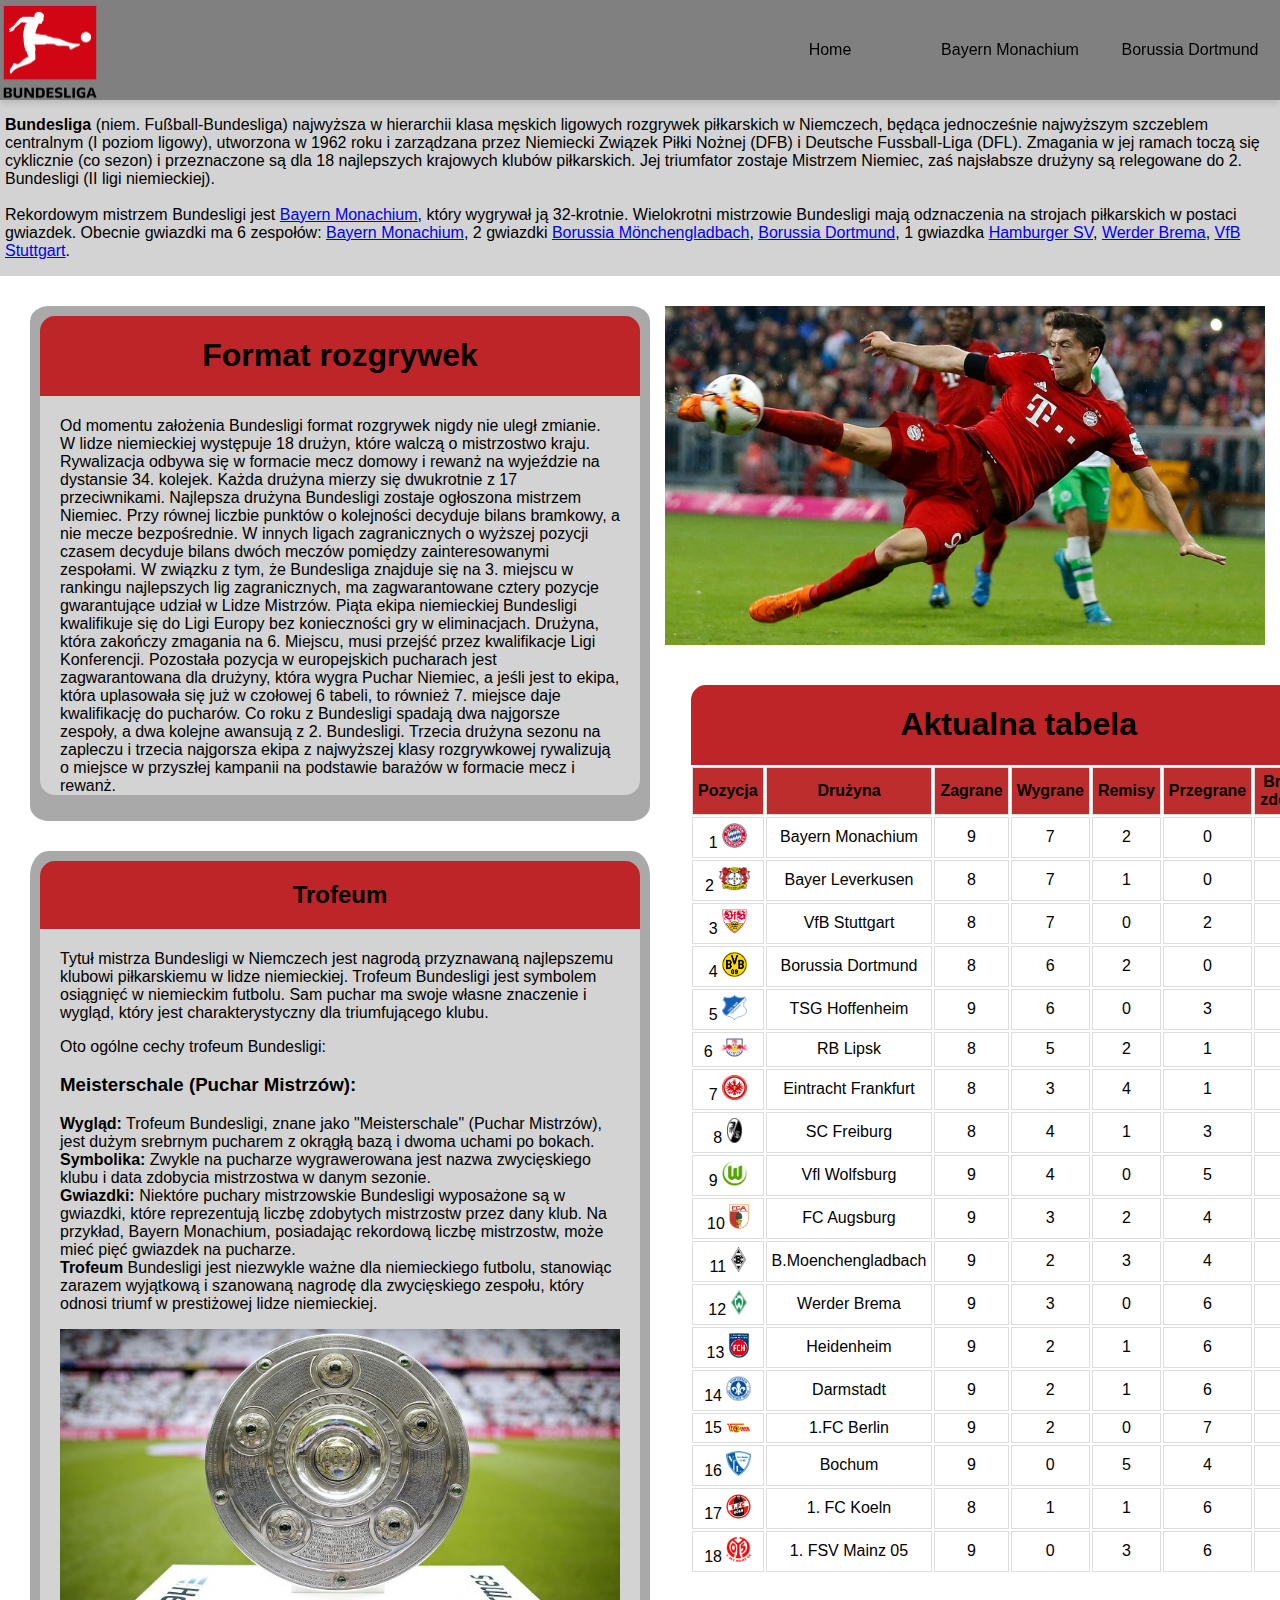
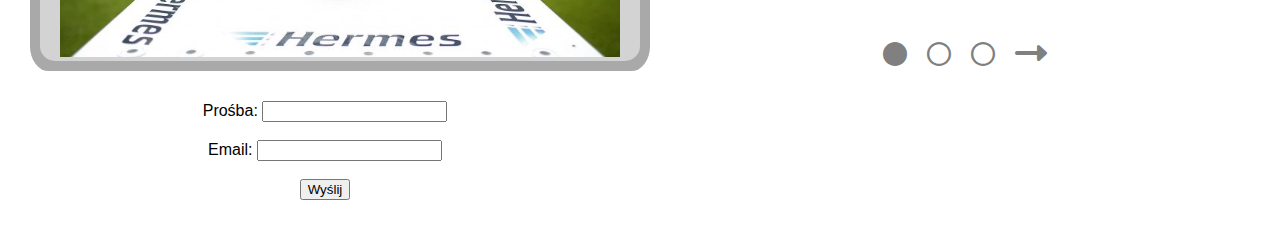
<file: index.html>
<!DOCTYPE html>
<html lang="pl">
<head>
    <title>Bundesliga</title>
    <link rel="shortcut icon" href="balcklogo.jpg" type="image/x-icon">
    <link rel="stylesheet" type="text/css" href="bundesliga.css">
    <meta charset="utf-8">
    <meta name="description" content="przed toba strona dotyczaca rozgrywek pilkarskich"/>
    <meta name="keywords" content="bundesliga, piłka nożna" />
    <link rel="stylesheet" href="https://cdnjs.cloudflare.com/ajax/libs/font-awesome/6.0.0/css/all.min.css">
</head>
<body>
    <header>
        <div id="container">
            <div id="header">
                <div id="left-section">
                    <img src="logonapis.jpg" alt="Obraz">
                </div>
                <nav>
                    <div id="right-section">
                        <section>
                            <div class="square" id="home">
                                <div class="tile" onclick="przekierujhome()">Home</div>
                            </div>
                        </section>
                        <section>
                            <div class="square" id="pageA">
                                <div class="tile" onclick="przekierujbay()">Bayern Monachium</div>
                            </div>
                        </section>
                        <section>
                            <div class="square" id="pageB">
                                <div class="tile" onclick="przekierujbor()">Borussia Dortmund</div>
                            </div>
                        </section>
                    </div>
                </nav>
            </div>
        </div>
    </header>

    <section id="upper">
        <p><b>Bundesliga</b> (niem. Fußball-Bundesliga) najwyższa w hierarchii klasa męskich ligowych rozgrywek piłkarskich w Niemczech, 
            będąca jednocześnie najwyższym szczeblem centralnym (I poziom ligowy), utworzona w 1962 roku i zarządzana przez Niemiecki Związek Piłki Nożnej (DFB) i Deutsche Fussball-Liga (DFL).
            Zmagania w jej ramach toczą się cyklicznie (co sezon) i przeznaczone są dla 18 najlepszych krajowych klubów piłkarskich. Jej triumfator zostaje Mistrzem Niemiec, zaś najsłabsze drużyny są relegowane do 2. Bundesligi (II ligi niemieckiej).
            <br><br>
            Rekordowym mistrzem Bundesligi jest <a href="https://pl.wikipedia.org/wiki/Bayern_Monachium" target="_blank">Bayern Monachium</a>, który wygrywał ją 32-krotnie. Wielokrotni mistrzowie Bundesligi mają odznaczenia na strojach piłkarskich w postaci gwiazdek.
            Obecnie gwiazdki ma 6 zespołów: 
            <a href="https://pl.wikipedia.org/wiki/Bayern_Monachium" target="_blank">Bayern Monachium</a>, 2 gwiazdki
            <a href="https://pl.wikipedia.org/wiki/Borussia_M%C3%B6nchengladbach" target="_blank"> Borussia Mönchengladbach</a>, 
            <a href="https://pl.wikipedia.org/wiki/Borussia_Dortmund" target="_blank">Borussia Dortmund</a>, 1 gwiazdka
            <a href="https://pl.wikipedia.org/wiki/Hamburger_SV" target="_blank"> Hamburger SV</a>, 
            <a href="https://pl.wikipedia.org/wiki/Werder_Brema" target="_blank">Werder Brema</a>, 
            <a href="https://pl.wikipedia.org/wiki/VfB_Stuttgart" target="_blank">VfB Stuttgart</a>.
        </p>
    </section>

    <main id="main">
        <section class="box1" id="leftside">
            <div id="content">
                <div id="opis1">
                    <h1>Format rozgrywek</h1>
                </div>
                <section id="tekst1">
                    <p>
                        Od momentu założenia Bundesligi format rozgrywek nigdy nie uległ zmianie. W lidze niemieckiej występuje 18 drużyn, które walczą o mistrzostwo kraju. 
                        Rywalizacja odbywa się w formacie mecz domowy i rewanż na wyjeździe na dystansie 34. kolejek. Każda drużyna mierzy się dwukrotnie z 17 przeciwnikami.
                        Najlepsza drużyna Bundesligi zostaje ogłoszona mistrzem Niemiec. Przy równej liczbie punktów o kolejności decyduje bilans bramkowy, a nie mecze bezpośrednie. 
                        W innych ligach zagranicznych o wyższej pozycji czasem decyduje bilans dwóch meczów pomiędzy zainteresowanymi zespołami. 
                        W związku z tym, że Bundesliga znajduje się na 3. miejscu w rankingu najlepszych lig zagranicznych, ma zagwarantowane cztery pozycje gwarantujące udział w Lidze Mistrzów. 
                        Piąta ekipa niemieckiej Bundesligi kwalifikuje się do Ligi Europy bez konieczności gry w eliminacjach. 
                        Drużyna, która zakończy zmagania na 6. Miejscu, musi przejść przez kwalifikacje Ligi Konferencji. 
                        Pozostała pozycja w europejskich pucharach jest zagwarantowana dla drużyny, która wygra Puchar Niemiec, a jeśli jest to ekipa, która uplasowała się już w czołowej 6 tabeli, to również 7. miejsce daje kwalifikację do pucharów.
                        Co roku z Bundesligi spadają dwa najgorsze zespoły, a dwa kolejne awansują z 2. Bundesligi. 
                        Trzecia drużyna sezonu na zapleczu i trzecia najgorsza ekipa z najwyższej klasy rozgrywkowej rywalizują o miejsce w przyszłej kampanii na podstawie barażów w formacie mecz i rewanż.
                    </p>
                </section>
            </div>
            <aside id="trophy">
                <div id="opis2">
                    <h2>Trofeum</h2>
                </div>
                <section id="tekst2">
                    <div id="tekst2.2">
                        <p>
                        Tytuł mistrza Bundesligi w Niemczech jest nagrodą przyznawaną najlepszemu klubowi piłkarskiemu w lidze niemieckiej. Trofeum Bundesligi jest symbolem osiągnięć w niemieckim futbolu. Sam puchar ma swoje własne znaczenie i wygląd, który jest charakterystyczny dla triumfującego klubu.
                        </p>
                        <p>
                        Oto ogólne cechy trofeum Bundesligi:
                        </p>
                            <h3><b>Meisterschale (Puchar Mistrzów):</b></h3>
                            <b>Wygląd:</b> Trofeum Bundesligi, znane jako "Meisterschale" (Puchar Mistrzów), jest dużym srebrnym pucharem z okrągłą bazą i dwoma uchami po bokach.
                            <br>
                            <b>Symbolika:</b> Zwykle na pucharze wygrawerowana jest nazwa zwycięskiego klubu i data zdobycia mistrzostwa w danym sezonie.
                            <br>
                            <b>Gwiazdki:</b> Niektóre puchary mistrzowskie Bundesligi wyposażone są w gwiazdki, które reprezentują liczbę zdobytych mistrzostw przez dany klub. Na przykład, Bayern Monachium, posiadając rekordową liczbę mistrzostw, może mieć pięć gwiazdek na pucharze.
                            <br>
                            <b>Trofeum</b> Bundesligi jest niezwykle ważne dla niemieckiego futbolu, stanowiąc zarazem wyjątkową i szanowaną nagrodę dla zwycięskiego zespołu, który odnosi triumf w prestiżowej lidze niemieckiej.
                        </p>
                    </div>
                    <img id="tarcza" src="trofeum.jpg" width="560" display="flex" alt="Zdjęcie">
                </section>
            </aside>
            <article>
                <form onsubmit="sprawdzFormularz()">
                    <label for="prośba">Prośba:</label>
                    <input type="text" id="prośba" name="prośba"><br><br>
                    <label for="email">Email:</label>
                    <input type="text" id="email" name="email"><br><br>
                    <input type="submit" value="Wyślij">
                </form>
            </article>
        </section>
        <aside id="lewa">
            <img id="lewy" src="lewy.jpg" width=600 alt="Zdjęcie">
        </aside>
        <section class="box2" id="table">
            <div id="opis3">
                <h1>Aktualna tabela</h1>
            </div>
                <table>
                    <tr>
                        <th>Pozycja</th>
                        <th>Drużyna</th>
                        <th>Zagrane</th>
                        <th>Wygrane</th>
                        <th>Remisy</th>
                        <th>Przegrane</th>
                        <th>Bramki zdobyte</th>
                        <th>Bramki stracone</th>
                        <th>Punkty</th>
                    </tr>
                    <tr>
                        <td>  1 <img id="team-logo" src="baylogo.png" width="25px" height="25px" alt="Zdjęcie">
                             </td>
                        <td>Bayern Monachium
                        </td>
                        <td>9</td>
                        <td>7</td>
                        <td>2</td>
                        <td>0</td>
                        <td>34</td>
                        <td>7</td>
                        <td>23</td>
                    </tr>
                    <tr>
                        <td>2  <img id="team-logo" src="lev.png" width=auto height="25px" alt="Zdjęcie"></td>
                        <td>Bayer Leverkusen</td>
                        <td>8</td>
                        <td>7</td>
                        <td>1</td>
                        <td>0</td>
                        <td>25</td>
                        <td>7</td>
                        <td>22</td>
                    </tr>
                    <tr>
                        <td>3  <img id="team-logo" src="stu.png" width="25px" height="25px" alt="Zdjęcie"></td>
                        <td>VfB Stuttgart</td>
                        <td>8</td>
                        <td>7</td>
                        <td>0</td>
                        <td>2</td>
                        <td>27</td>
                        <td>11</td>
                        <td>21</td>
                    </tr>
                    <tr>
                        <td>4  <img id="team-logo" src="borlogo.png" width="25px" height="25px" alt="Zdjęcie"></td>
                        <td>Borussia Dortmund</td>
                        <td>8</td>
                        <td>6</td>
                        <td>2</td>
                        <td>0</td>
                        <td>17</td>
                        <td>8</td>
                        <td>20</td>
                    </tr>
                    <tr>
                        <td>5  <img id="team-logo" src="hof.png" width="25px" height="25px" alt="Zdjęcie"></td>
                        <td>TSG Hoffenheim</td>
                        <td>9</td>
                        <td>6</td>
                        <td>0</td>
                        <td>3</td>
                        <td>20</td>
                        <td>16</td>
                        <td>18</td>
                    </tr>
                    <tr>
                        <td>6  <img id="team-logo" src="lip.png" width="35px" height=auto alt="Zdjęcie"></td>
                        <td>RB Lipsk</td>
                        <td>8</td>
                        <td>5</td>
                        <td>2</td>
                        <td>1</td>
                        <td>19</td>
                        <td>7</td>
                        <td>17</td>
                    </tr>
                    <tr>
                        <td>7  <img id="team-logo" src="frank.png" width="25px" height="25px" alt="Zdjęcie"></td>
                        <td>Eintracht Frankfurt</td>
                        <td>8</td>
                        <td>3</td>
                        <td>4</td>
                        <td>1</td>
                        <td>9</td>
                        <td>6</td>
                        <td>13</td>
                    </tr>
                    <tr>
                        <td>8  <img id="team-logo" src="frei.png" width=auto height="25px" alt="Zdjęcie"></td>
                        <td>SC Freiburg</td>
                        <td>8</td>
                        <td>4</td>
                        <td>1</td>
                        <td>3</td>
                        <td>9</td>
                        <td>14</td>
                        <td>13</td>
                    </tr>
                    <tr>
                        <td>9  <img id="team-logo" src="wolf.png" width="25px" height="25px" alt="Zdjęcie"></td>
                        <td>Vfl Wolfsburg</td>
                        <td>9</td>
                        <td>4</td>
                        <td>0</td>
                        <td>5</td>
                        <td>13</td>
                        <td>14</td>
                        <td>12</td>
                    </tr>
                    <tr>
                        <td>10  <img id="team-logo" src="aus.png" width=auto height="25px" alt="Zdjęcie"></td>
                        <td>FC Augsburg</td>
                        <td>9</td>
                        <td>3</td>
                        <td>2</td>
                        <td>4</td>
                        <td>18</td>
                        <td>21</td>
                        <td>11</td>
                    </tr>
                    <tr>
                        <td>11  <img id="team-logo" src="glalogo.png" width=auto height="25px" alt="Zdjęcie"></td>
                        <td>B.Moenchengladbach</td>
                        <td>9</td>
                        <td>2</td>
                        <td>3</td>
                        <td>4</td>
                        <td>16</td>
                        <td>20</td>
                        <td>9</td>
                    </tr>
                    <tr>
                        <td>12  <img id="team-logo" src="wer.png" width=auto height="25px" alt="Zdjęcie"></td>
                        <td>Werder Brema</td>
                        <td>9</td>
                        <td>3</td>
                        <td>0</td>
                        <td>6</td>
                        <td>14</td>
                        <td>18</td>
                        <td>9</td>
                    </tr>
                    <tr>
                        <td>13  <img id="team-logo" src="heid.png" width=auto height="25px" alt="Zdjęcie"></td>
                        <td>Heidenheim</td>
                        <td>9</td>
                        <td>2</td>
                        <td>1</td>
                        <td>6</td>
                        <td>13</td>
                        <td>22</td>
                        <td>7</td>
                    </tr>
                    <tr>
                        <td>14  <img id="team-logo" src="darms.png" width="25px" height="25px" alt="Zdjęcie"></td>
                        <td>Darmstadt</td>
                        <td>9</td>
                        <td>2</td>
                        <td>1</td>
                        <td>6</td>
                        <td>13</td>
                        <td>30</td>
                        <td>7</td>
                    </tr>
                    <tr>
                        <td>15  <img id="team-logo" src="unio.png" width="25px" height=auto alt="Zdjęcie"></td>
                        <td>1.FC Berlin</td>
                        <td>9</td>
                        <td>2</td>
                        <td>0</td>
                        <td>7</td>
                        <td>11</td>
                        <td>19</td>
                        <td>6</td>
                    </tr>
                    <tr>
                        <td>16  <img id="team-logo" src="boch.png" width="25px" height="25px" alt="Zdjęcie"></td>
                        <td>Bochum</td>
                        <td>9</td>
                        <td>0</td>
                        <td>5</td>
                        <td>4</td>
                        <td>8</td>
                        <td>23</td>
                        <td>5</td>
                    </tr>
                    <tr>
                        <td>17  <img id="team-logo" src="koln.png" width="25px" height="25px" alt="Zdjęcie"></td>
                        <td>1. FC Koeln</td>
                        <td>8</td>
                        <td>1</td>
                        <td>1</td>
                        <td>6</td>
                        <td>7</td>
                        <td>15</td>
                        <td>4</td>
                    </tr>
                    <tr>
                        <td>18  <img id="team-logo" src="mainz.png" width=auto height="25px" alt="Zdjęcie"></td>
                        <td>1. FSV Mainz 05</td>
                        <td>9</td>
                        <td>0</td>
                        <td>3</td>
                        <td>6</td>
                        <td>9</td>
                        <td>24</td>
                        <td>3</td>
                    </tr>
                </table>
        </section>
    </main>

    <footer>
        <i class="fa-solid fa-circle fa-xl" style="color: gray "></i>
        <span style="margin: 0 10px;">
        </span>
        <i class="fa-regular fa-circle fa-xl" style="color: gray;"></i>
        <span style="margin: 0 10px;">
        </span>
        <i class="fa-regular fa-circle fa-xl" style="color: gray;"></i>
        <span style="margin: 0 10px;">
        </span>
        <a href="bayern.html">
            <i class="fa-solid fa-right-long fa-2xl" style="color: gray;"></i>
        </a>
    </footer>
    <script src="bundesliga.js"></script>
</body>
</html>
</file>
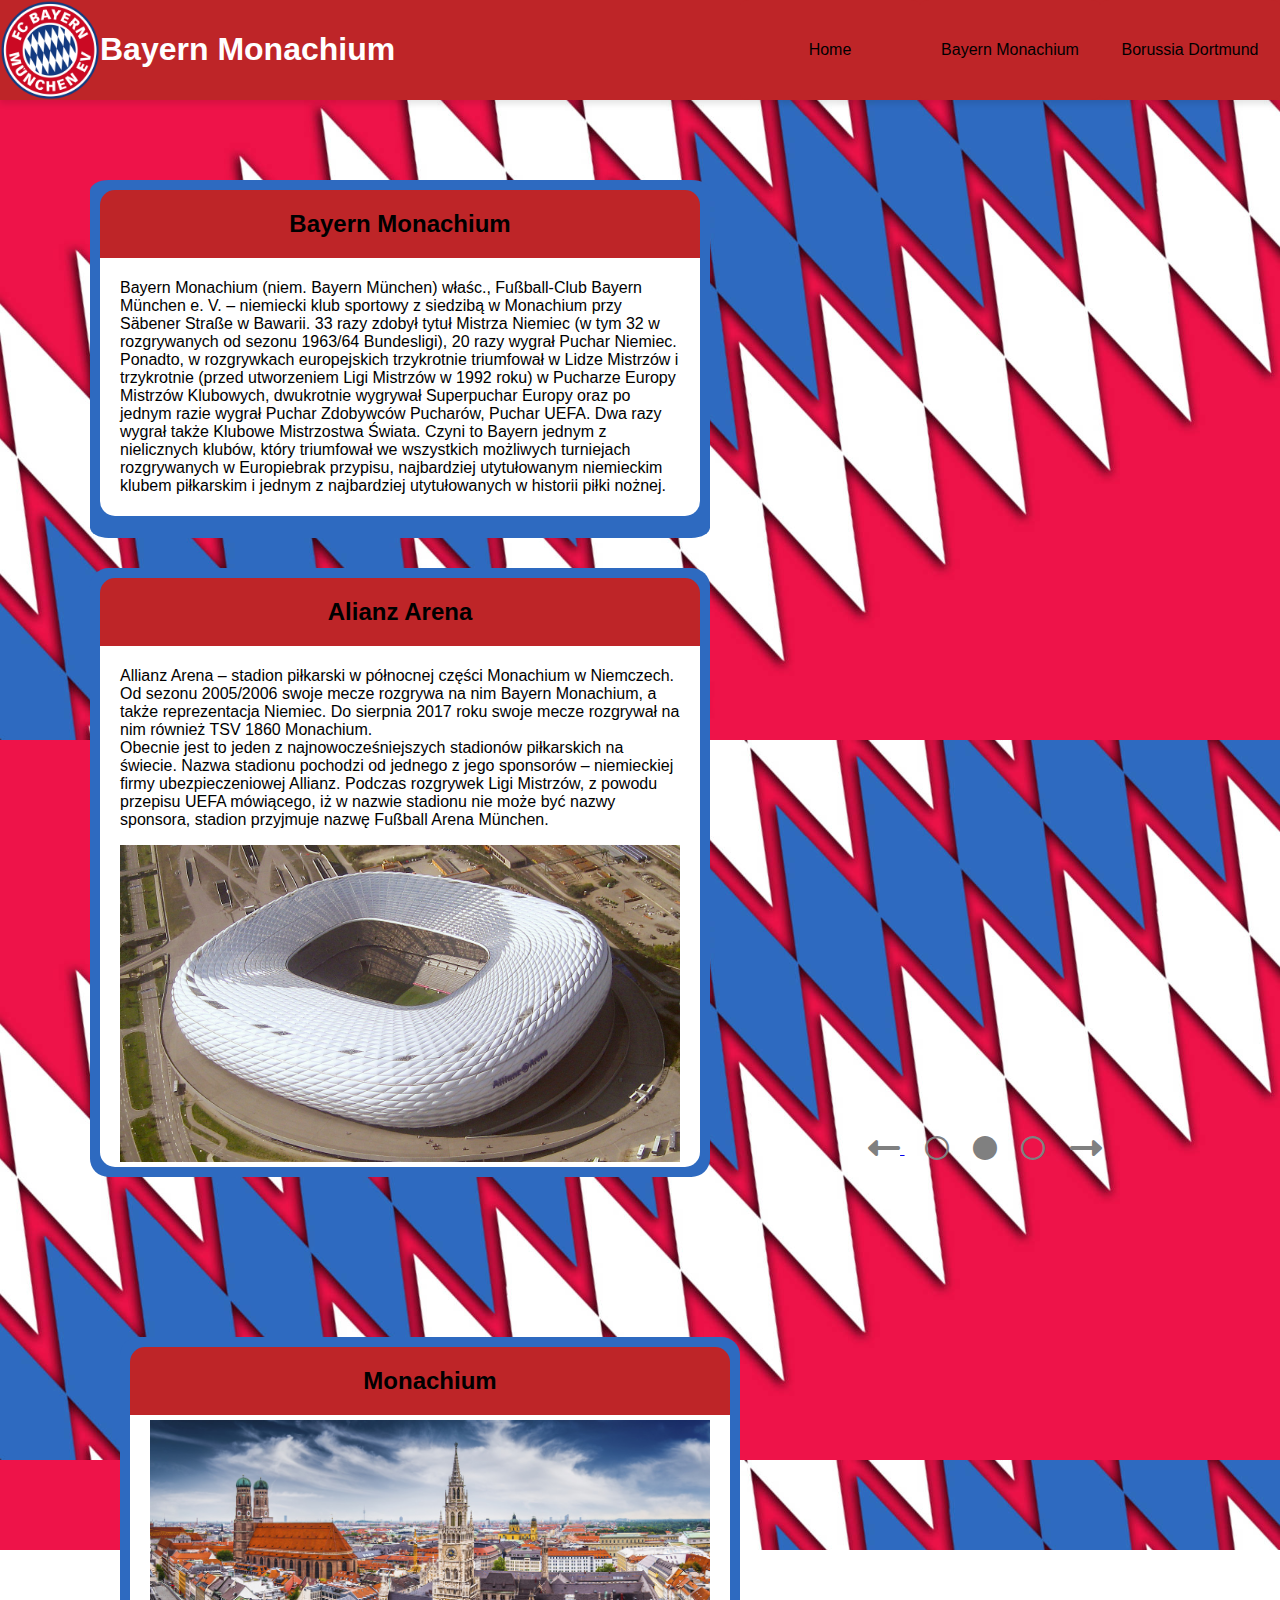
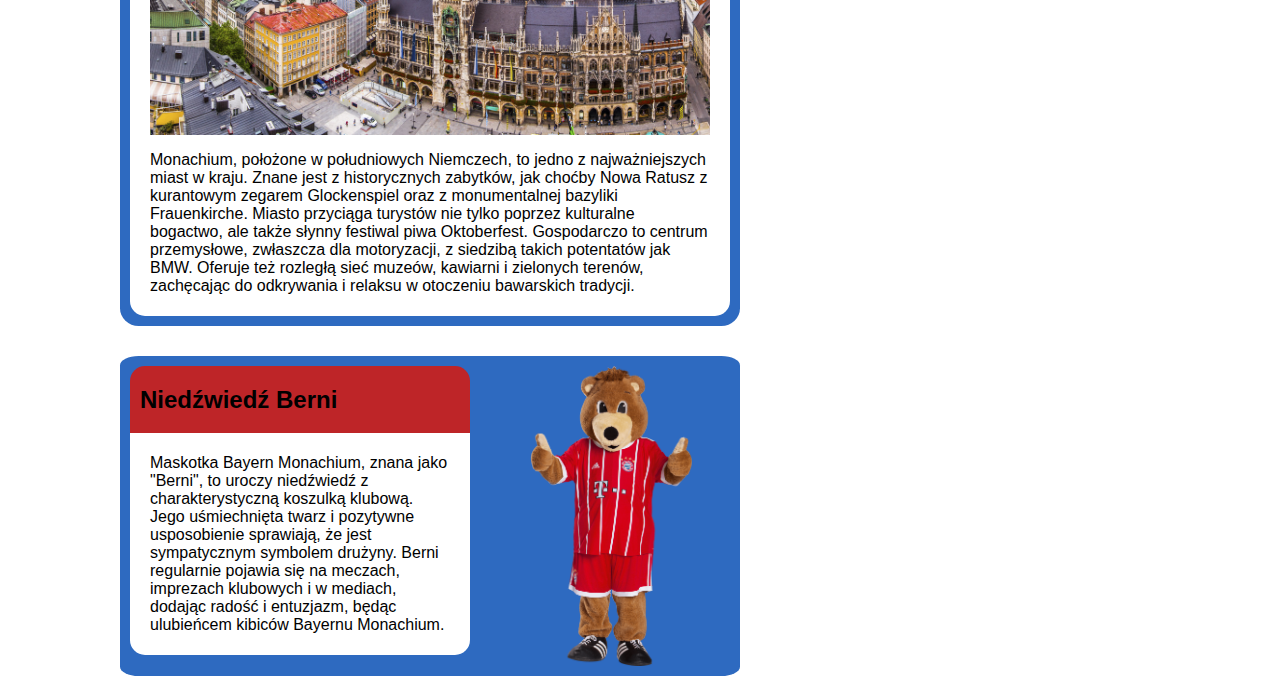
<file: bayern.html>
<html lang="pl">

<head>
    <title>Bundesliga-Bayern</title>
    <link rel="shortcut icon" href="balcklogo.jpg" type="image/x-icon">
    <link rel="stylesheet" type="text/css" href="bayern.css">
    <meta charset="utf-8">
    <meta name="description" content="przed toba strona dotyczaca rozgrywek pilkarskich"/>
    <meta name="keywords" content="bundesliga, piłka nożna, bayern" />
    <link rel="stylesheet" href="https://cdnjs.cloudflare.com/ajax/libs/font-awesome/6.0.0/css/all.min.css">
</head>

<body>
    <header>
        <div id="container">
            <div id="header">
                <div id="left-section">
                    <img src="baylogo.png" alt="Obraz">
                </div>
                <div id="tekst0">
                    <h1>Bayern Monachium</h1>
                </div>
                <div id="right-section">
                    <nav>
                        <div class="square" id="home">
                            <div class="tile" onclick="przekierujhome()">Home</div>
                        </div>
                        <div class="square" id="pageA">
                            <div class="tile" onclick="przekierujbay()">Bayern Monachium</div>
                        </div>
                        <div class="square" id="pageB">
                            <div class="tile" onclick="przekierujbor()">Borussia Dortmund</div>
                        </div>
                    </nav>
                </div>
            </div>
        </div>
    </header>
        
    <section id="main">
        <section class="box1">
            <article id="club">
                <div id="opis1">
                    <h2>Bayern Monachium</h2>
                </div>
                <section id="tekst1">
                    <p>
                        Bayern Monachium (niem. Bayern München) właśc., Fußball-Club Bayern München e. V. – niemiecki klub sportowy z siedzibą w Monachium przy Säbener Straße w Bawarii.
                        33 razy zdobył tytuł Mistrza Niemiec (w tym 32 w rozgrywanych od sezonu 1963/64 Bundesligi), 20 razy wygrał Puchar Niemiec.
                        Ponadto, w rozgrywkach europejskich trzykrotnie triumfował w Lidze Mistrzów i trzykrotnie (przed utworzeniem Ligi Mistrzów w 1992 roku) w Pucharze Europy Mistrzów Klubowych, dwukrotnie wygrywał Superpuchar Europy oraz po jednym razie wygrał Puchar Zdobywców Pucharów, Puchar UEFA. 
                        Dwa razy wygrał także Klubowe Mistrzostwa Świata. Czyni to Bayern jednym z nielicznych klubów, który triumfował we wszystkich możliwych turniejach rozgrywanych w Europiebrak przypisu, najbardziej utytułowanym niemieckim klubem piłkarskim i jednym z najbardziej utytułowanych w historii piłki nożnej.
                    </p>
                </section>
            </article>
            <aside id="stadium">
                <div id="opis2">
                    <h2>Alianz Arena</h2>
                </div>
                <section id="tekst2">
                    <div id="tekst2.2">
                        <p>
                            Allianz Arena – stadion piłkarski w północnej części Monachium w Niemczech. 
                            Od sezonu 2005/2006 swoje mecze rozgrywa na nim Bayern Monachium, a także reprezentacja Niemiec. 
                            Do sierpnia 2017 roku swoje mecze rozgrywał na nim również TSV 1860 Monachium.
                            <br>
                            Obecnie jest to jeden z najnowocześniejszych stadionów piłkarskich na świecie. 
                            Nazwa stadionu pochodzi od jednego z jego sponsorów – niemieckiej firmy ubezpieczeniowej Allianz. 
                            Podczas rozgrywek Ligi Mistrzów, z powodu przepisu UEFA mówiącego, iż w nazwie stadionu nie może być nazwy sponsora, stadion przyjmuje nazwę Fußball Arena München.
                        </p>
                    </div>
                    <img id="stadion" src="alianz.jpg" width="560" display="none" alt="Zdjęcie">

                </section>
            </aside>
        </section>
        <article class="box2">
            <section id="city">
                <div id="opis3">
                    <h2>Monachium</h2>
                </div>
                <section id="tekst3">
                    <img id="miasto" src="mona.jpeg" width="560" display="flex" alt="Zdjęcie">

                    <p>
                        Monachium, położone w południowych Niemczech, to jedno z najważniejszych miast w kraju. 
                        Znane jest z historycznych zabytków, jak choćby Nowa Ratusz z kurantowym zegarem Glockenspiel oraz z monumentalnej bazyliki Frauenkirche. 
                        Miasto przyciąga turystów nie tylko poprzez kulturalne bogactwo, ale także słynny festiwal piwa Oktoberfest. 
                        Gospodarczo to centrum przemysłowe, zwłaszcza dla motoryzacji, z siedzibą takich potentatów jak BMW. 
                        Oferuje też rozległą sieć muzeów, kawiarni i zielonych terenów, zachęcając do odkrywania i relaksu w otoczeniu bawarskich tradycji.
                    </p>
                </section>
            </section>
            <section id="mis">
                <aside id="maskotka">
                    <div class="mis1" id="boks">
                        <div id="opis4">
                            <h2>Niedźwiedź Berni</h2>
                        </div>
                        <section id="tekst4">

                            <p>Maskotka Bayern Monachium, znana jako "Berni", to uroczy niedźwiedź z charakterystyczną koszulką klubową. 
                                Jego uśmiechnięta twarz i pozytywne usposobienie sprawiają, że jest sympatycznym symbolem drużyny. 
                                Berni regularnie pojawia się na meczach, imprezach klubowych i w mediach, dodając radość i entuzjazm, będąc ulubieńcem kibiców Bayernu Monachium.

                            </p>
                        </section>
                    </div>
                    <div class="mis2" id="berni">
                        <img id="mis" src="mis.png" width="auto" height="300px" alt="Zdjęcie">
                    </div>
                </aside>
            </section>
        </article>
        <footer>
            <a href="index.html">
                <i class="fa-solid fa-left-long fa-2xl" style="color: gray;"></i>
            </a>
            <span style="margin: 0 10px;"></span>
            <i class="fa-regular fa-circle fa-xl" style="color: gray;"></i>
            <span style="margin: 0 10px;"></span>
            <i class="fa-solid fa-circle fa-xl" style="color: gray "></i>
            <span style="margin: 0 10px;"></span>
            <i class="fa-regular fa-circle fa-xl" style="color: gray;"></i>
            <span style="margin: 0 10px;"></span>
            <a href="borussia.html">
                <i class="fa-solid fa-right-long fa-2xl" style="color: gray;"></i>
            </a>
        </footer>
    </section>
    <script src="bayern.js"></script>
</body>
</html>
</file>
<file: bundesliga.css>
body {
    font-family: Arial, sans-serif;
    margin: 0;
    padding: 0;
}
#container
{
    width: 1536px;
    margin-left:auto;
    margin-right: auto;
}
#header{
    position:fixed;
    top: 0;
    left: 0;
    width: 100%;
    z-index: 999;
    box-shadow: 0 4px 6px rgba(0, 0, 0, 0.1);
    float:left;
    background-color: gray;
    color:black;
    text-align: left;
    height:auto;
}
#left-section {
    float:left;
    width: 100px;
    height: 100px;
    overflow: hidden;
}

#left-section img {
    top:0;
    left:0;
    float: left;
    width: 100%;
    height: auto;
    display: block;
    opacity: 1;
}
#right-section{
    position:fixed;
    top: 0;
    right: 0;
    float:left;
    width:540px;
}
.tile {
    color:black;
    justify-content: center;
    align-items: center;
    display: flex;
    width: 180px;
    height: 100px;
    cursor: pointer;
    text-align: center;
    float: inline-start
}
.square{
    float:left;
    margin: auto;
    background-color: gray;
    border-radius: 5%;
}

#upper{
    display: flex;
    padding-top: 100px;
    padding-left: 5px;
    background-color: lightgray;
}
#main{
    margin-top: 30px;
    display: block;
}

#opis1{
    display: flex;
    justify-content: center;
    align-items: center;
    background-color: #Be2528;
    border-top-left-radius: 15px;
    border-top-right-radius: 15px;
    border-bottom-left-radius: 0;
    border-bottom-right-radius: 0;
}
#tekst1{
    background-color: lightgray;
    padding-left: 20px;
    padding-right: 20px;
    padding-top: 5px;
    border-top-left-radius: 0px;
    border-top-right-radius: 0px;
    border-bottom-left-radius: 15px;
    border-bottom-right-radius: 15px;
}
#content{
    display: block;
    margin-left: 30px;
    width: 600px;
    height: auto;
    padding: 10px;
    background-color: darkgray;
    border-radius: 3%;

}
#trophy{
    display: block;
    margin-top: 30px;
    margin-left: 30px;
    width: 600px;
    height: auto;
    padding: 10px;
    background-color: darkgray;
    border-radius: 3%;

}
#opis2{
    display: flex;
    justify-content: center;
    align-items: center;
    background-color: #Be2528;
    border-top-left-radius: 15px;
    border-top-right-radius: 15px;
    border-bottom-left-radius: 0;
    border-bottom-right-radius: 0;
}
#tekst2{
    width: 100 px;
    background-color: lightgray;
    padding-left: 20px;
    padding-right: 20px;
    padding-top: 5px;
    border-top-left-radius: 0px;
    border-top-right-radius: 0px;
    border-bottom-left-radius: 15px;
    border-bottom-right-radius: 15px;
    height: auto;

}
form{
    margin: 30px;
    text-align: center;
}
#table {
    margin-left:  40px;
    margin-top: 40px;
    border-collapse: collapse;
    width: 40%;

}

th, td {
    border: 1px solid #dddddd;
    text-align: center;
    padding: 5px;
}

th {
    background-color: #bd2d2d;
}

.team-logo {
    width: 50px;
    height: 50px;
}
.box1 ,.box2{
    float: left;
}

#opis3{
    display: flex;
    justify-content: center;
    align-items: center;
    background-color: #Be2528;
    border-top-left-radius: 15px;
    border-top-right-radius: 15px;
    border-bottom-left-radius: 0;
    border-bottom-right-radius: 0;
    width: 128%;
    margin-left: 1px;
}
#lewa{
    display: flex;
    justify-content: center;
    align-items: center;



}
footer{
    display: flex;
    justify-content: center;
    align-items: center;
    margin-top: 1000px;

}
#section{
    background-color: green;
}




@media only screen and (max-width: 768px) {
    body {
        font-size: 14px;
    }
    #container {
        width: 90%;
        margin: 0 auto;
    }
    #header {
        width: 100%;
    }
    #left-section {
        width: 80px;
        height: 80px;
    }
    #right-section {
        width: calc(100% - 80px);
    }
    .tile {
        width: 120px;
        height: 70px;
    }
    #content, #trophy {
        width: 90%;
    }
    #main {
        margin-top: 20px;
    }
    #table {
        margin-left: 20px;
        width: 100%;
    }
    th, td {
        font-size: 12px;
    }
    #leftside{
        float: left;
        width: 60%;
    }
    #lewy {
        width: 100%;
        height: auto;
    }
    #lewa{
    clear: both;
    margin-top: 20px;
    text-align: center;
    }
}




@media only screen and (max-width: 480px) {
    body {
        font-size: 12px;
    }
    #left-section {
        display: none;
    }
    #right-section {
        width: 100%;
    }
    .tile {
        width: 100%;
    }
    #content, #trophy {
        width: 100%;
    }
    #table {
        margin: 10px;
        width: 100%;
    }
    th, td {
        font-size: 10px;
    }
    #lewa{
        display: flex;
    }
}
</file>
<file: bayern.css>
body {
    margin: 0;
    padding: 0;
    display: flex;
    flex-direction: column;
    min-height: 100vh;
    margin: 0;
    font-family: Arial, sans-serif;
}
#container
{
    width: 1536px;
    margin: 0 auto;
    width: 1536px;
    margin-left:auto;
    margin-right: auto;
}
#header{
    position:fixed;
    top: 0;
    left: 0;
    width: 100%;
    z-index: 999;
    box-shadow: 0 4px 6px rgba(0, 0, 0, 0.1);
    float:left;
    color:black;
    background-color: #Be2528;
    text-align: left;
    width: 100%;
}
#home{
    background-color: #Be2528;
}
#pageA{
    background-color: #Be2528;
    
}
#pageB{
    background-color: #Be2528;
    
}
#tekst0{
    padding-top: 10px;
    padding-bottom: 20px;
    justify-content: center;
    align-items: center;
    color:white;
    background-color:#Be2528;
    height: 70px;
}
#left-section {
    float:left;
    width: 100px;
    height: 100px;
    overflow: hidden;
}

#left-section img {
    top:0;
    left:0;
    float: left;
    width: 100%;
    height: auto;
    display: block;
    opacity: 1;
    background-color: #Be2528;
}
#right-section{
    position: absolute;
    top: 0;
    right: 0;
    float:left;
    background-color: #Be2528;

}
.tile {
    color:black;
    display: flex;
    justify-content: center;
    align-items: center;
    display: flex;
    width: 180px;
    height: 100px;
    cursor: pointer;
    text-align: center;
}
.square{
    float:left;
    margin: auto;
    border-radius: 5%;

}


#upper{
    display: flex;
    padding-top: 100px;
    padding-left: 5px;
    background-color: lightgray;
}
#main{
    float: left;
    margin-top: 20px;
    position: absolute;
    top: 0;
    left: 0;
    width: 100%;
    height: 170%;
    z-index: -1;
    background-image: url('pat.jpg');
    background-color: rgba(255, 255, 255, 0.1);
    background-size: contain;
}

section{
    margin: 0px;
    padding: 0px;
}
#club{
    display: block;
    margin-top: 160px;
    margin-left: 90px;
    width: 600px;
    height: 338px;
    padding: 10px;
    background-color: rgb(46,106,192);
    border-radius: 3%;
}
#opis1{
    display: flex;
    justify-content: center;
    align-items: center;
    background-color: #Be2528;
    border-top-left-radius: 15px;
    border-top-right-radius: 15px;
    border-bottom-left-radius: 0px;
    border-bottom-right-radius: 0px;
}
#tekst1{
    width: 100 px;
    background-color: white;
    padding-left: 20px;
    padding-right: 20px;
    padding-top: 5px;
    padding-bottom: 5px;
    border-top-left-radius: 0px;
    border-top-right-radius: 0px;
    border-bottom-left-radius: 15px;
    border-bottom-right-radius: 15px;
    height: auto;
}
#stadium{
    display: block;
    margin-top: 30px;
    margin-left: 90px;
    width: 600px;
    height: auto;
    padding: 10px;
    background-color: rgb(46,106,192);
    border-radius: 3%;
}
#opis2{
    display: flex;
    justify-content: center;
    align-items: center;
    background-color: #Be2528;
    border-top-left-radius: 15px;
    border-top-right-radius: 15px;
    border-bottom-left-radius: 0;
    border-bottom-right-radius: 0;
}
#tekst2{
    width: 100 px;
    background-color: white;
    padding-left: 20px;
    padding-right: 20px;
    padding-top: 5px;
    padding-bottom: 5px;
    border-top-left-radius: 0px;
    border-top-right-radius: 0px;
    border-bottom-left-radius: 15px;
    border-bottom-right-radius: 15px;
    height: auto;
}
.box1 ,.box2{
    float: left;
}

article{
    margin-top: 130px;
    justify-content: center;
    align-items: center;
}
#city{
    display: block;
    margin-top: 30px;
    margin-left: 120px;
    width: 600px;
    height: auto;
    padding: 10px;
    background-color: rgb(46,106,192);
    border-radius: 3%;
}
#opis3{
    display: flex;
    justify-content: center;
    align-items: center;
    background-color: #Be2528;
    border-top-left-radius: 15px;
    border-top-right-radius: 15px;
    border-bottom-left-radius: 0;
    border-bottom-right-radius: 0;
}
#tekst3{
    width: 100 px;
    background-color: white;
    padding-left: 20px;
    padding-right: 20px;
    padding-top: 5px;
    padding-bottom: 5px;

    border-top-left-radius: 0px;
    border-top-right-radius: 0px;
    border-bottom-left-radius: 15px;
    border-bottom-right-radius: 15px;
    height: auto;
}
#maskotka{
    display: block;
    width: 600px;
    padding: 10px;
    border-radius: 3%;
    height: auto;
    z-index: -1;
    top: 0;
    left: 0;
    position: relative;
    margin-top: 30px;
    margin-left: 120px;
    background-color: rgb(46, 106, 192);
    border-radius: 3%;
    height: auto;
    overflow: hidden;
}
#opis4{
    padding-left: 10px;
    display: flex;
    justify-content: left;
    align-items: center;
    background-color: #Be2528;
    border-top-left-radius: 15px;
    border-top-right-radius: 15px;
    border-bottom-left-radius: 0;
    border-bottom-right-radius: 0;
    width: 330px;
}
#tekst4{
    display: flex;
    width: 300px;
    background-color: white;
    padding-left: 20px;
    padding-right: 20px;
    padding-top: 5px;
    padding-bottom: 5px;
    border-top-left-radius: 0px;
    border-top-right-radius: 0px;
    border-bottom-left-radius: 15px;
    border-bottom-right-radius: 15px;
    height: auto;
}
.mis1 , .mis2{
    float: left;
}
.mis2{
padding-left: 60px;
}
footer {
    display: block;
    text-align: center;
    padding: 20px;
    margin-top: 1100px;

}

@media (max-width: 767px) {
    #container {
        width: 100%;
        margin: 0 auto;
    }
    #left-section {
        width: 20%;
    }
    #right-section {
        width: 25%;
    }
    .tile {
        width: 100px;
    }
    #club,
    #stadium,
    #city,
    #maskotka {
        width: 90%;
        margin-left: 5%;
    }
}
</file>
